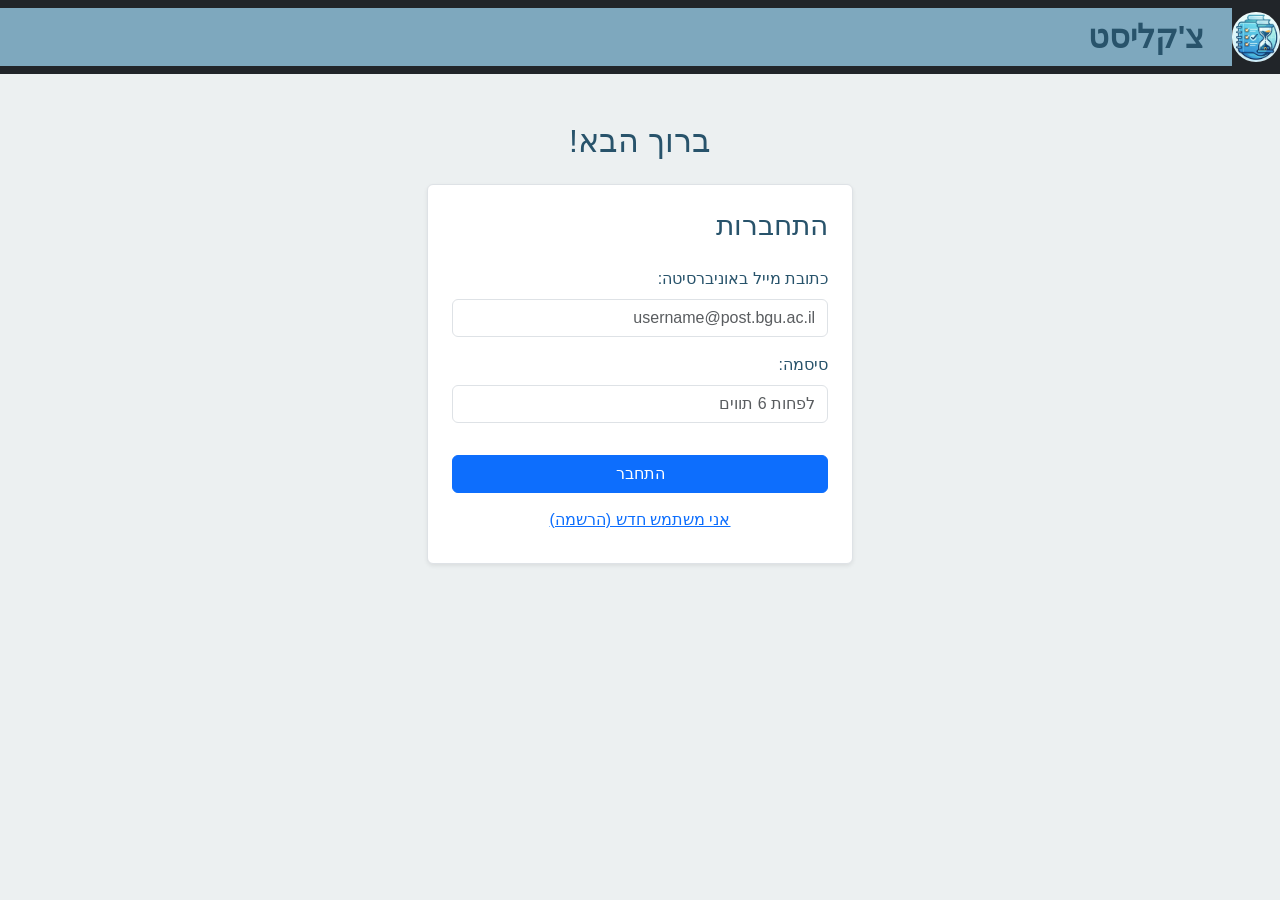
<file: Index.html>
<!DOCTYPE html>

<html lang="he" dir="rtl">
<head>
    <meta charset="UTF-8">
    <title>התחברות</title>
    <link href="https://cdn.jsdelivr.net/npm/bootstrap@5.3.2/dist/css/bootstrap.min.css" rel="stylesheet">
    <link rel="stylesheet" href="PROJECT.CSS">
</head>
<body>
    <nav class="navbar navbar-expand-lg navbar-dark bg-dark">
        <img src="LOGO.png" alt=" צ'קליסט" class="LOGO">
        </a>
        <div class="container-fluid">
            <span class="navbar-brand">צ'קליסט</span>
        </div>
    </nav>

    <div class="container mt-5" style="max-width: 450px;">
        <h2 class="text-center mb-4 text-animation">ברוך הבא!</h2>
        <div id="loginError" style="color: #E74C3C; font-weight: bold; margin-bottom: 15px;"></div>

        <form id="loginForm" class="bg-white p-4 border rounded shadow-sm">
            <h3 class="mb-4 text-animation">התחברות</h3>
            <div class="mb-3">
                <label class="form-label">כתובת מייל באוניברסיטה:</label>
                <input type="email" id="email" class="form-control" placeholder="username@post.bgu.ac.il" required>
             </div>
             <div class="mb-3">
                <label class="form-label">סיסמה:</label>
                <input type="password" id="password" class="form-control" placeholder="לפחות 6 תווים" required>
            </div>

            <div id="registerFields" style="display: none;" class="mt-3 pt-3 border-top">
                <div class="mb-3">
                    <label class="form-label">שם מלא:</label>
                    <input type="text" id="fullName" class="form-control" placeholder="ישראל ישראלי">
                </div>
                <div class="mb-3">
                    <label class="form-label">בחר מגמת לימוד:</label>
                    <select id="departmentSelect" class="form-select">
                        <option value="">-- בחר מגמה --</option>
                        <option value="ניהול מערכות">ניהול מערכות</option>
                        <option value="פוליטיקה וממשל">פוליטיקה וממשל</option>
                        <option value="מדעי המחשב">מדעי המחשב</option>
                    </select>
                </div>
                <div class="mb-3">
                    <label class="form-label">בחר סמסטר נוכחי:</label>
                    <select id="semesterSelect" class="form-select">
                        <option value="">-- בחר סמסטר --</option>
                        <option value="ד">סמסטר ד'</option>
                        <option value="ה">סמסטר ה'</option>
                        <option value="ו">סמסטר ו'</option>
                    </select>
                </div>
            </div>

            <button type="submit" id="btnSubmitForm" class="btn btn-primary w-100 mt-3">התחבר</button>
            <button type="button" id="btnNewUser" class="btn btn-link w-100 mt-2">אני משתמש חדש (הרשמה)</button>
        </form>
    </div>

    <script src="PROJECT.JavaScript.JS"></script>
</body>
</html>
</file>
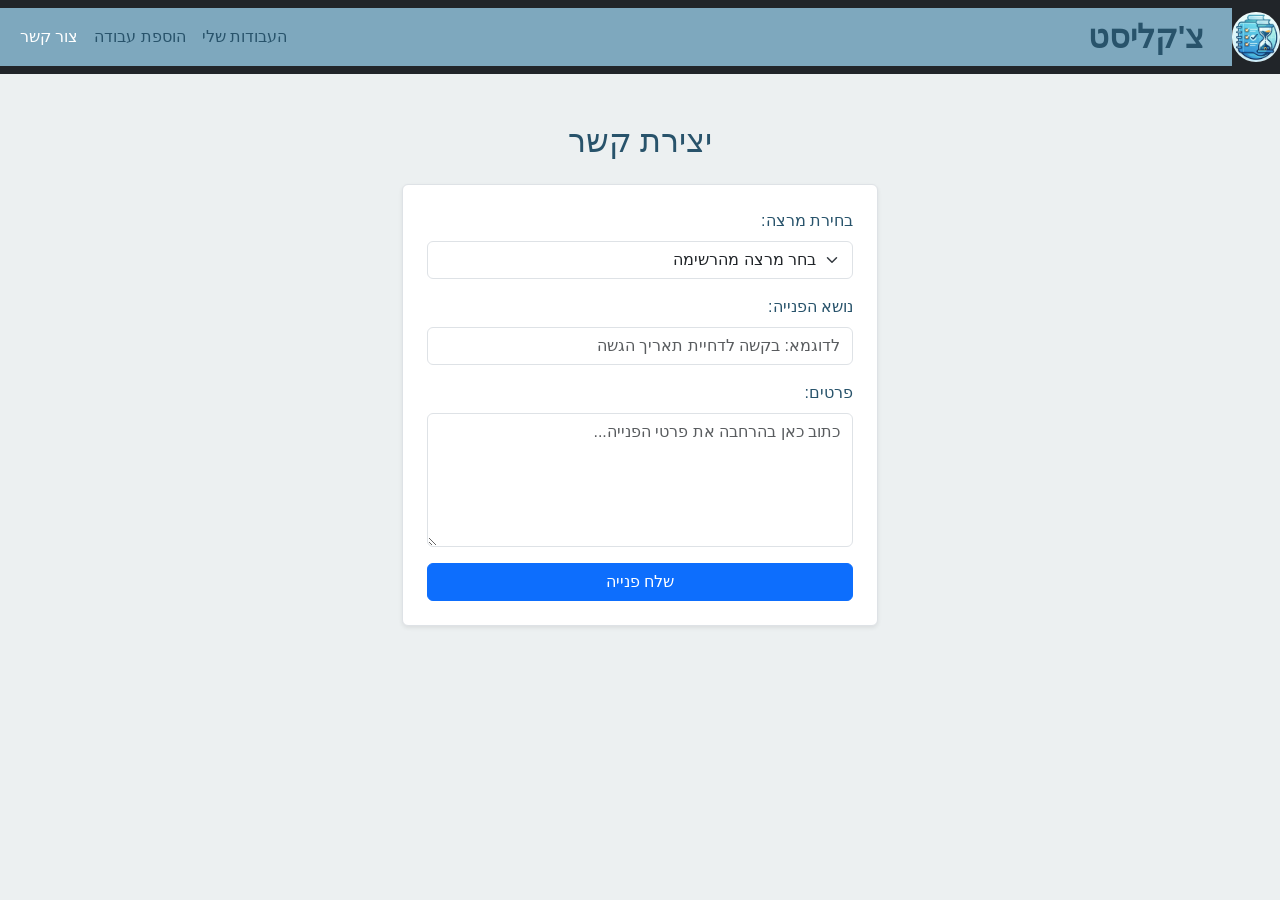
<file: Contact.html>
<!DOCTYPE html>
<html lang="he" dir="rtl">
<head>
    <meta charset="UTF-8">
    <title>צור קשר</title>
    <link href="https://cdn.jsdelivr.net/npm/bootstrap@5.3.2/dist/css/bootstrap.min.css" rel="stylesheet">
    <link rel="stylesheet" href="PROJECT.CSS">
</head>
<body>

    <nav class="navbar navbar-expand-lg navbar-dark bg-dark">
        <a href="PROJECT.html">
        <img src="LOGO.png" alt=" צ'קליסט" class="LOGO">
        </a>
        <div class="container-fluid">
            <span class="navbar-brand">צ'קליסט</span>
            <div class="navbar-nav">
                <a class="nav-link" href="PROJECT.html">העבודות שלי</a>
                <a class="nav-link" href="Add Task.html">הוספת עבודה</a>
                <a class="nav-link active" href="Contact.html">צור קשר</a>
            </div>
        </div>
    </nav>

    <div class="container mt-5" style="max-width: 500px;">
        <h2 class="mb-4 text-center">יצירת קשר</h2>
        
        <form id="contactForm" class="bg-white p-4 border rounded shadow-sm">
            
            <div class="mb-3">
                <label class="form-label">בחירת מרצה:</label>
                <select id="lecturerSelect" class="form-select" required>
                    <option value=""> בחר מרצה מהרשימה</option>
                    <option value="prof_cohen">פרופ' משה כהן (פיזיקה 2)</option>
                    <option value="dr_rosen">ד"ר דנה רוזן (חקר ביצועים)</option>
                    <option value="dr_levi">ד"ר ארז לוי (מתרגל לינארית)</option>
                </select>
            </div>

            <div class="mb-3">
                <label class="form-label">נושא הפנייה:</label>
                <input type="text" id="contactSubject" class="form-control" placeholder="לדוגמא: בקשה לדחיית תאריך הגשה" required>
            </div>

            <div class="mb-3">
                <label class="form-label">פרטים:</label>
                <textarea id="contactDetails" class="form-control" rows="5" placeholder="כתוב כאן בהרחבה את פרטי הפנייה..." required></textarea>
            </div>

            <button type="submit" class="btn btn-primary w-100">שלח פנייה</button>
        </form>
    </div>

    <script src="PROJECT.JavaScript.JS"></script>
</body>
</html>
</file>
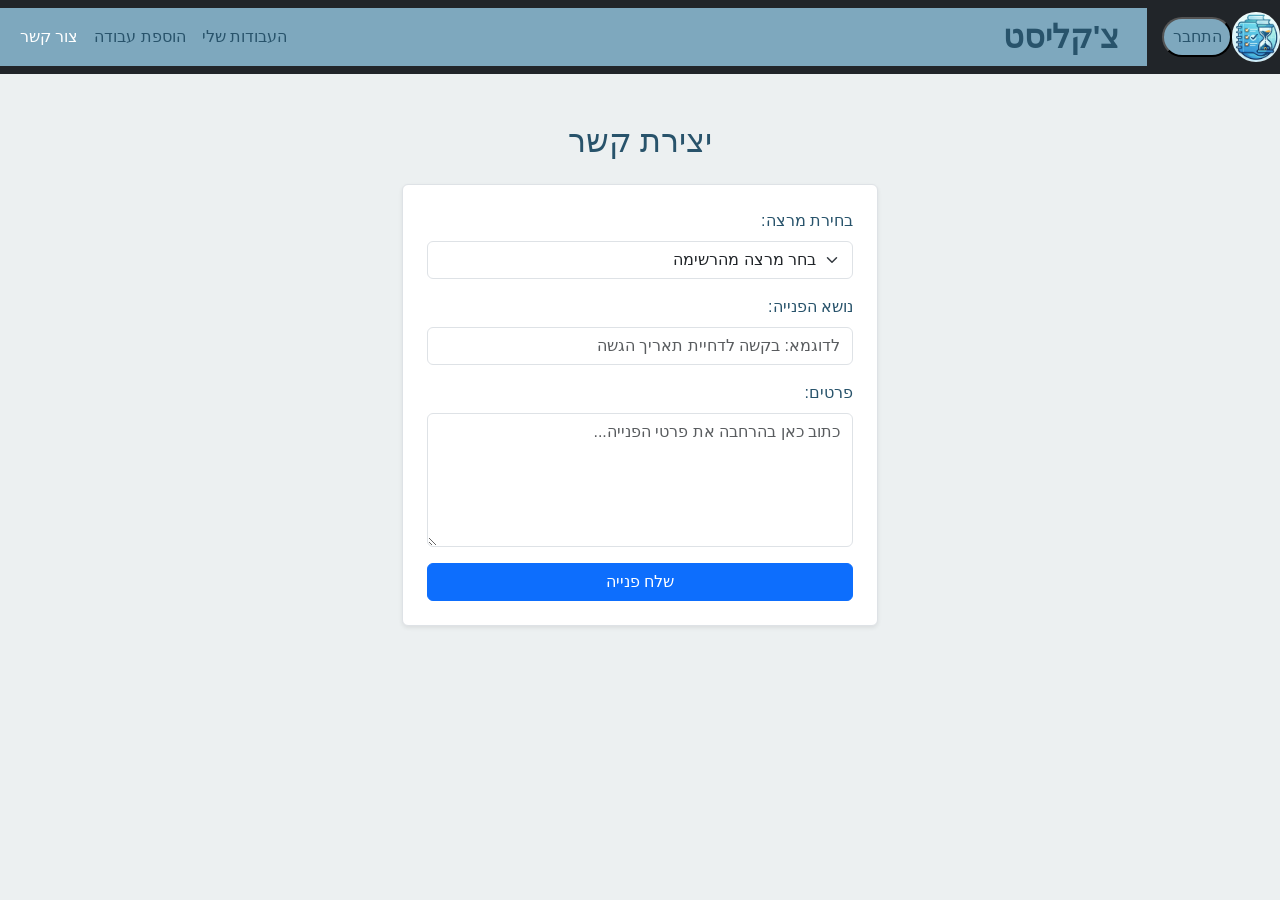
<file: PROJECT.Contact.html>
<!DOCTYPE html>
<html lang="he" dir="rtl">
<head>
    <meta charset="UTF-8">
    <title>צור קשר</title>
    <link href="https://cdn.jsdelivr.net/npm/bootstrap@5.3.2/dist/css/bootstrap.min.css" rel="stylesheet">
    <link rel="stylesheet" href="PROJECT.CSS">
</head>
<body>

    <nav class="navbar navbar-expand-lg navbar-dark bg-dark">
        <a href="PROJECT">
        <img src="LOGO.png" alt=" צ'קליסט" class="LOGO">
        </a>
        <a href="PROJECT.Index.html">
        <button type="button" class="connect button">התחבר</button>
        </a>
        <div class="container-fluid">
            <span class="navbar-brand">צ'קליסט</span>
            <div class="navbar-nav">
                <a class="nav-link" href="PROJECT">העבודות שלי</a>
                <a class="nav-link" href="PROJECT.Add Task.html">הוספת עבודה</a>
                <a class="nav-link active" href="PROJECT.Contact.html">צור קשר</a>
            </div>
        </div>
    </nav>

    <div class="container mt-5" style="max-width: 500px;">
        <h2 class="mb-4 text-center">יצירת קשר</h2>
        
        <form id="contactForm" class="bg-white p-4 border rounded shadow-sm">
            
            <div class="mb-3">
                <label class="form-label">בחירת מרצה:</label>
                <select id="lecturerSelect" class="form-select" required>
                    <option value=""> בחר מרצה מהרשימה</option>
                    <option value="prof_cohen">פרופ' משה כהן (פיזיקה 2)</option>
                    <option value="dr_rosen">ד"ר דנה רוזן (חקר ביצועים)</option>
                    <option value="dr_levi">ד"ר ארז לוי (מתרגל לינארית)</option>
                </select>
            </div>

            <div class="mb-3">
                <label class="form-label">נושא הפנייה:</label>
                <input type="text" id="contactSubject" class="form-control" placeholder="לדוגמא: בקשה לדחיית תאריך הגשה" required>
            </div>

            <div class="mb-3">
                <label class="form-label">פרטים:</label>
                <textarea id="contactDetails" class="form-control" rows="5" placeholder="כתוב כאן בהרחבה את פרטי הפנייה..." required></textarea>
            </div>

            <button type="submit" class="btn btn-primary w-100">שלח פנייה</button>
        </form>
    </div>

    <script src="PROJECT.JavaScript"></script>
</body>
</html>
</file>
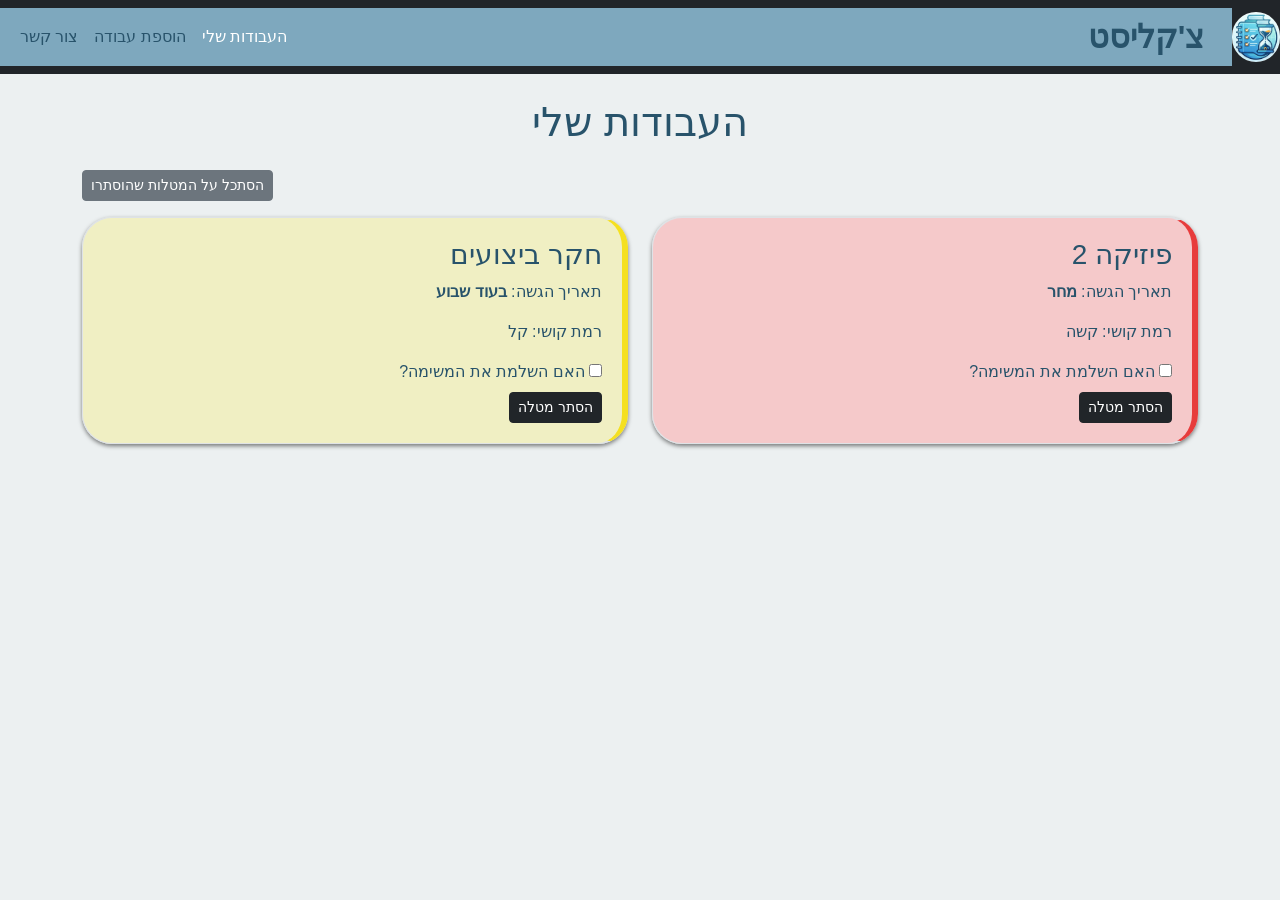
<file: PROJECT.html>
<!DOCTYPE html>
<html lang="he" dir="rtl">
<head>
    <meta charset="UTF-8">
    <title>צ'קליסט</title>
    <link href="https://cdn.jsdelivr.net/npm/bootstrap@5.3.2/dist/css/bootstrap.min.css" rel="stylesheet">
    <link rel="stylesheet" href="PROJECT.CSS">
    <link rel="icon" type="image/png" href="LOGO.png">
</head>
<body>
    <nav class="navbar navbar-expand-lg navbar-dark bg-dark">
        <a href="PROJECT.html">
        <img src="LOGO.png" alt=" צ'קליסט" class="LOGO">
        </a>
        <div class="container-fluid">
            <span class="navbar-brand">צ'קליסט</span>
            <div class="navbar-nav">
                <a class="nav-link active" href="PROJECT.html">העבודות שלי</a>
                <a class="nav-link" href="Add Task.html">הוספת עבודה</a>
                <a class="nav-link" href="Contact.html">צור קשר</a>
            </div>
        </div>
    </nav>

    <div class="container mt-4">
        <h1 class="text-center mb-4">העבודות שלי</h1>
        
        <div class="text-start mb-3">
            <button id="btnShowHidden" class="btn btn-secondary btn-sm">הסתכל על המטלות שהוסתרו</button>
        </div>

        <div class="row">
            
            <div class="col-md-6 mb-3" id="task1">
                <div class="task-card time-short">
                    <h3>פיזיקה 2</h3>
                    <p>תאריך הגשה: <strong>מחר</strong></p>
                    <p>רמת קושי: קשה</p>
                    <div class="mb-2">
                        <input type="checkbox" class="task-checkbox" id="check1">
                        <label for="check1">האם השלמת את המשימה?</label>
                    </div>
                    <button id="btnHide1" class="btn btn-dark btn-sm">הסתר מטלה</button>
                </div>
            </div>

            <div class="col-md-6 mb-3" id="task2">
                <div class="task-card time-medium">
                    <h3>חקר ביצועים</h3>
                    <p>תאריך הגשה: <strong>בעוד שבוע</strong></p>
                    <p>רמת קושי: קל</p>
                    <div class="mb-2">
                        <input type="checkbox" class="task-checkbox" id="check2">
                        <label for="check2">האם השלמת את המשימה?</label>
                    </div>
                    <button id="btnHide2" class="btn btn-dark btn-sm">הסתר מטלה</button>
                </div>
            </div>

        </div>

        <div id="hiddenSection" class="mt-5" style="display: none;">
            <h4>משימות שהושלמו והוסתרו:</h4>
            <div id="hiddenTasksList" class="mt-3">
                
                <div id="strip1" class="hidden-task-strip justify-content-between align-items-center" style="display: none;">
                    <h5>פיזיקה 2</h5>
                    <button type="button" id="btnUndo1" class="btn btn-secondary btn-sm">בטל הסתרה</button>
                </div>

                <div id="strip2" class="hidden-task-strip justify-content-between align-items-center" style="display: none;">
                    <h5>חקר ביצועים</h5>
                    <button type="button" id="btnUndo2" class="btn btn-secondary btn-sm">בטל הסתרה</button>
                </div>

            </div>
        </div>   
    </div>

    <script src="PROJECT.JavaScript.JS"></script>
</body>

</html>
</file>
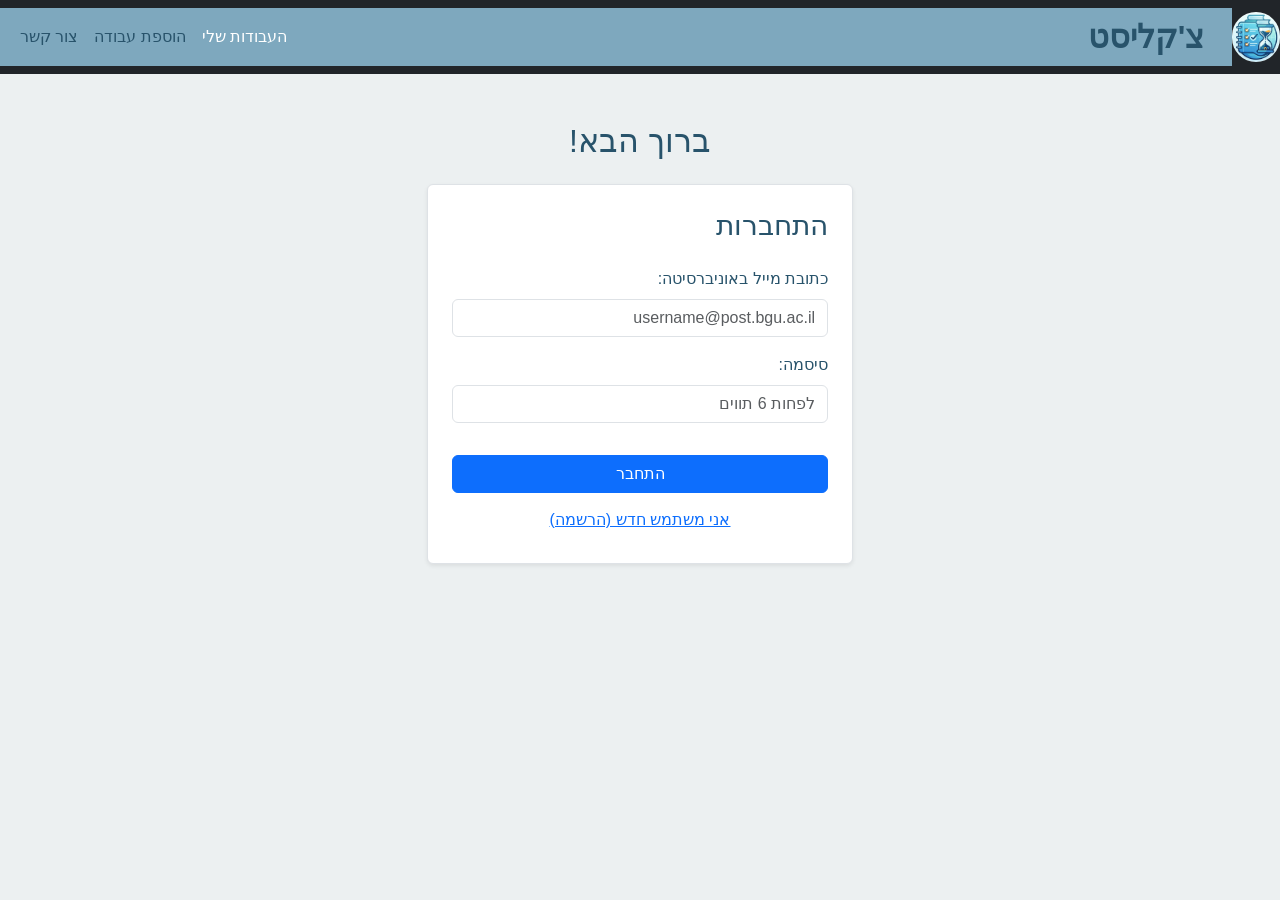
<file: PROJECT.Index.html>
<!DOCTYPE html>

<html lang="he" dir="rtl">
<head>
    <meta charset="UTF-8">
    <title>התחברות</title>
    <link href="https://cdn.jsdelivr.net/npm/bootstrap@5.3.2/dist/css/bootstrap.min.css" rel="stylesheet">
    <link rel="stylesheet" href="PROJECT.CSS">
</head>
<body>
    <nav class="navbar navbar-expand-lg navbar-dark bg-dark">
        <a href="PROJECT">
        <img src="LOGO.png" alt=" צ'קליסט" class="LOGO">
        </a>
        <div class="container-fluid">
            <span class="navbar-brand">צ'קליסט</span>
            <div class="navbar-nav">
                <a class="nav-link active" href="PROJECT">העבודות שלי</a>
                <a class="nav-link" href="PROJECT.Add Task.html">הוספת עבודה</a>
                <a class="nav-link" href="PROJECT.Contact.html">צור קשר</a>
            </div>
        </div>
    </nav>

    <div class="container mt-5" style="max-width: 450px;">
        <h2 class="text-center mb-4 text-animation">ברוך הבא!</h2>
        <div id="loginError" style="color: #E74C3C; font-weight: bold; margin-bottom: 15px;"></div>

        <form id="loginForm" class="bg-white p-4 border rounded shadow-sm">
            <h3 class="mb-4 text-animation">התחברות</h3>
            <div class="mb-3">
                <label class="form-label">כתובת מייל באוניברסיטה:</label>
                <input type="email" id="email" class="form-control" placeholder="username@post.bgu.ac.il" required>
             </div>
             <div class="mb-3">
                <label class="form-label">סיסמה:</label>
                <input type="password" id="password" class="form-control" placeholder="לפחות 6 תווים" required>
            </div>

            <div id="registerFields" style="display: none;" class="mt-3 pt-3 border-top">
                <div class="mb-3">
                    <label class="form-label">שם מלא:</label>
                    <input type="text" id="fullName" class="form-control" placeholder="ישראל ישראלי">
                </div>
                <div class="mb-3">
                    <label class="form-label">בחר מגמת לימוד:</label>
                    <select id="departmentSelect" class="form-select">
                        <option value="">-- בחר מגמה --</option>
                        <option value="ניהול מערכות">ניהול מערכות</option>
                        <option value="פוליטיקה וממשל">פוליטיקה וממשל</option>
                        <option value="מדעי המחשב">מדעי המחשב</option>
                    </select>
                </div>
                <div class="mb-3">
                    <label class="form-label">בחר סמסטר נוכחי:</label>
                    <select id="semesterSelect" class="form-select">
                        <option value="">-- בחר סמסטר --</option>
                        <option value="ד">סמסטר ד'</option>
                        <option value="ה">סמסטר ה'</option>
                        <option value="ו">סמסטר ו'</option>
                    </select>
                </div>
            </div>

            <button type="submit" id="btnSubmitForm" class="btn btn-primary w-100 mt-3">התחבר</button>
            <button type="button" id="btnNewUser" class="btn btn-link w-100 mt-2">אני משתמש חדש (הרשמה)</button>
        </form>
    </div>

    <script src="PROJECT.JavaScript"></script>
</body>
</html>
</file>
<file: PROJECT.CSS>
body {
    font-family: 'Open Sans', sans-serif;
    background-color: #ECF0F1; /* אפור בהיר לפי האפיון */
    color: #28536B; /* כחול כהה לפי האפיון */
    direction: rtl;
}
/* עיצוב ה-Header (האזור העליון של האתר) */
header {
    background-color: #f8f9fa; /* צבע רקע בהיר, אתה יכול לשנות למה שתרצה */
    padding: 10px 20px;        /* מרווח פנימי כדי שהלוגו לא יידבק לקצוות המסך */
    display: flex;             /* משתמשים ב-Flexbox כדי לשלוט במיקומים */
    justify-content: flex-start; /* מצמיד את התוכן להתחלה (באתר בעברית זה צד ימין) */
    align-items: center;       /* ממקם את הלוגו בדיוק באמצע מבחינה אנכית */
}
.connect.button {
    margin-left: 15px; 
    background-color: #7EA8BE;
    color: #28536B;
    border-radius: 30px; 
    width: 70px;  
    height: 40px; 
}
.connect.button:hover {
  box-shadow: 0 10px 20px rgba(0, 0, 0, 0.2); 
  transform: scale(1.15); 
}

/* עיצוב הלוגו */
.LOGO {
    height: 50px;       
    border-radius: 30px;  
    display: internal; 
}
.LOGO:hover {
  box-shadow: 0 10px 20px rgba(0, 0, 0, 0.2); 
  transform: scale(1.15); 
}

.task-card {
    background-color: #FFFFFF;
    border: 1px solid #DEE2E6;
    border-radius: 30px;
    padding: 20px;
    box-shadow: 0 2px 4px rgba(0, 0, 0, 0.5);
}

/*סיווג דחיפות */
.time-short {
    border-right: 6px solid #e73c3c; 
    background-color: #fab9b9b3;
}

.time-medium {
    border-right: 6px solid #f5e020; 
    background-color: #f3efb2b8;
}

.container-fluid {
    background-color: #7EA8BE; /*בלוק סרגל ניווט
    color: #28536B; /*כחול בהיר*/
}
.navbar-brand {
    font-size: 2.0rem;
    font-weight: bold;
    color: #28536B;
    
}
.nav-link:hover { /*ריחוף*/
  color: #007bff; 
  transform: scale(1.15); 
}
.navbar-nav .nav-link {
    color: #28536B;
    font-size: 1.0rem;
    margin-top: 0px;
}

/* מלבן דק למטלות שהוסתרו */
.hidden-task-strip {
    background-color: #ffffff;
    border: 1px solid #BDC3C7;
    border-right: 4px solid #7F8C8D;
    padding: 10px 15px; 
    margin-bottom: 8px;
    border-radius: 8px;
}

/* === דרישת חובה: אנימציית CSS לפרויקט === */
.text-animation {
    animation: pulseEffect 2s infinite alternate;
}

@keyframes pulseEffect {
    from { transform: scale(1); opacity: 0.9; }
    to { transform: scale(1.03); opacity: 1; }
}
</file>
